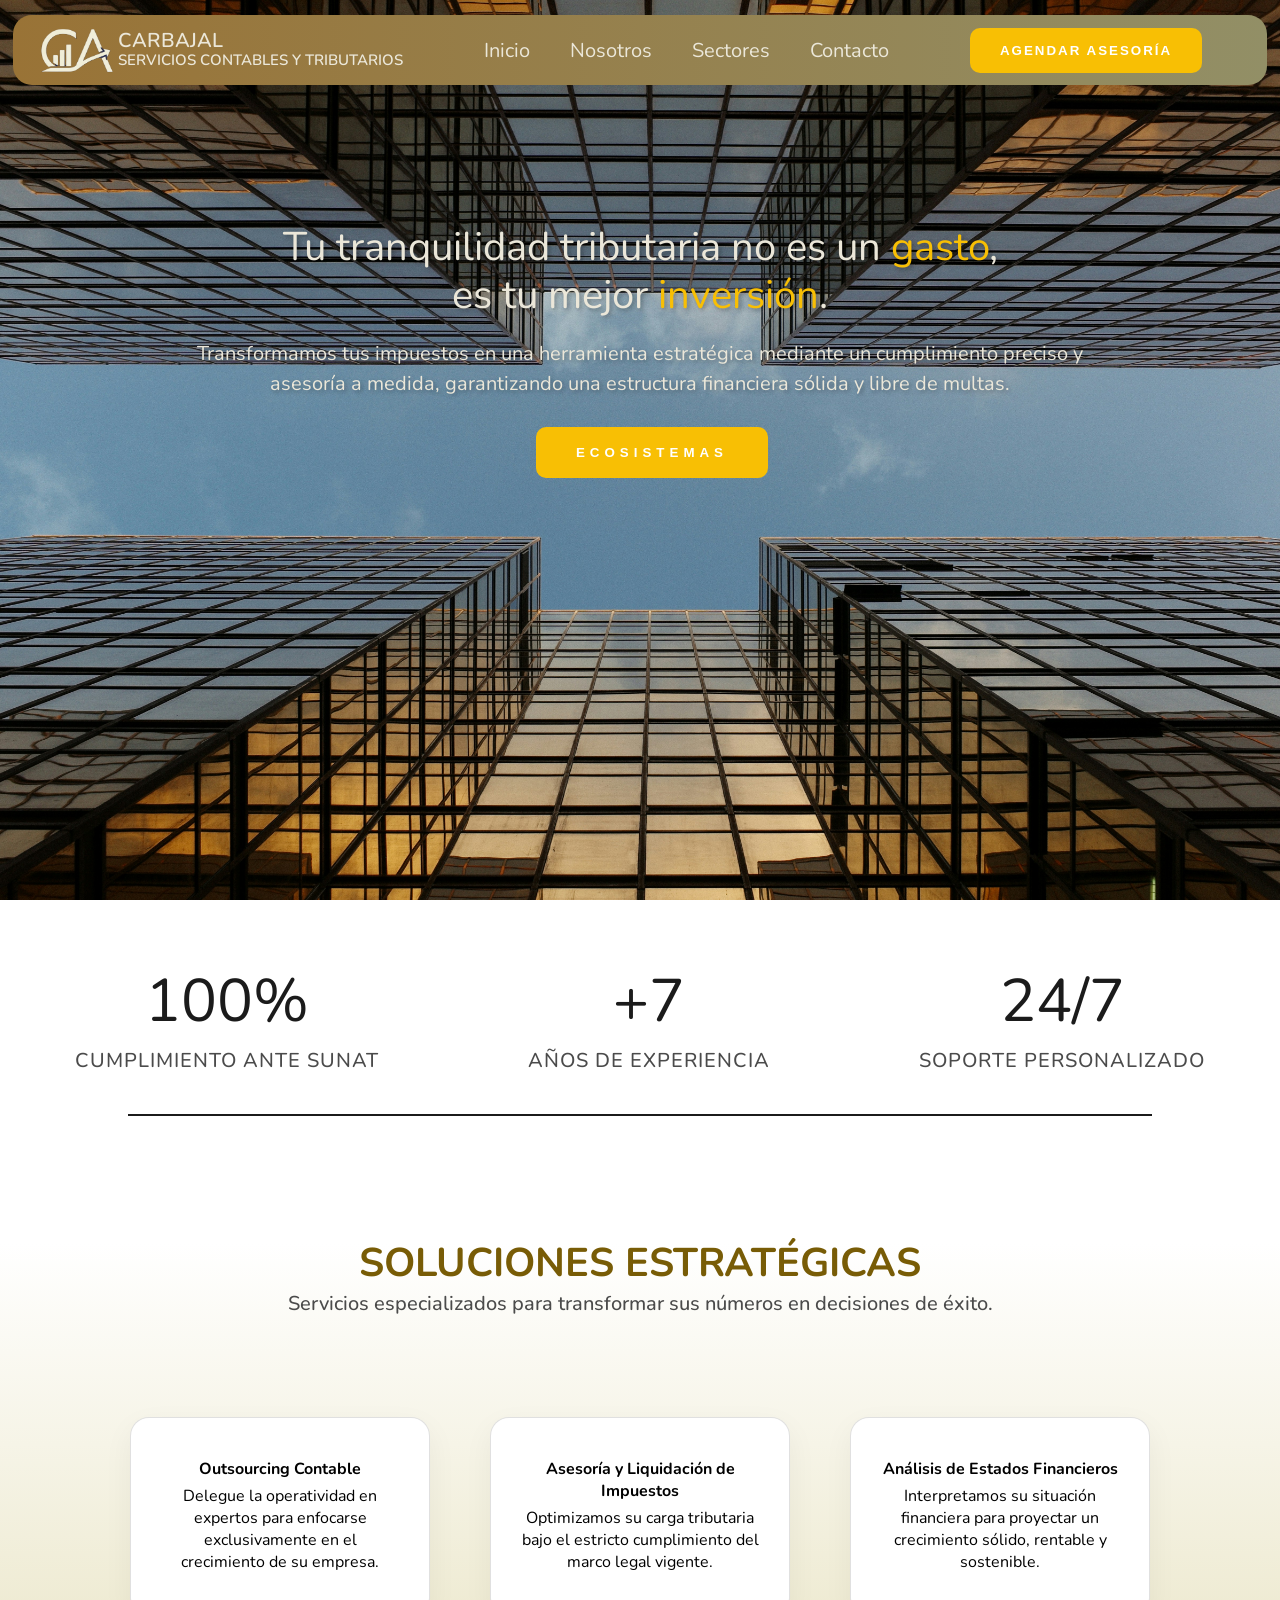
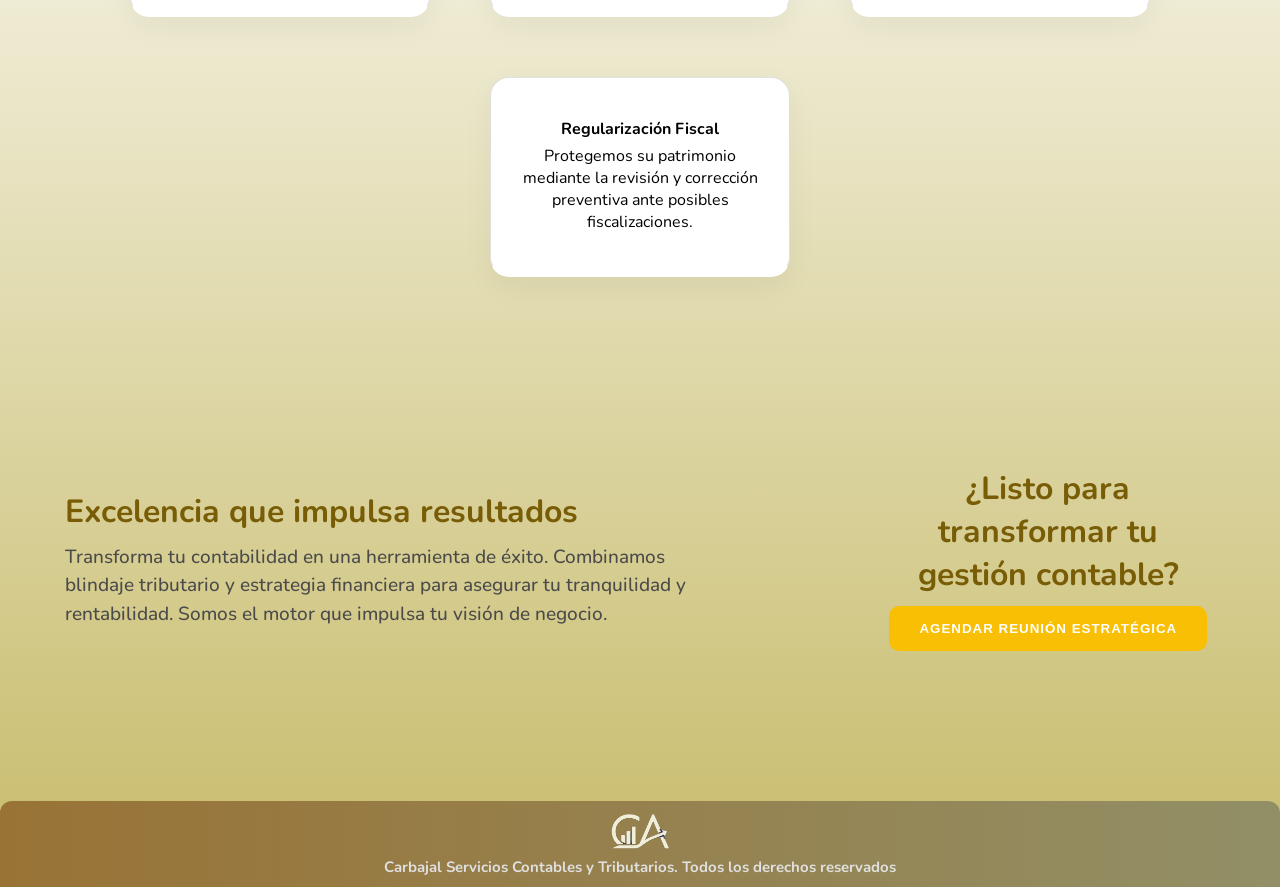
<file: index.html>
<!-- Archivo generado para el contendio de la pag de inicio, o sea, texto, imagenes para cuando las
personas visiten el sitio por primera vez -->

<!DOCTYPE html>
<html>
  <head>
    <meta charset="utf-8" />
      <title>Inicio - Carbajal Services</title>
      <link href="styles/style.css" rel="stylesheet" type="text/css" />
      <link rel="preconnect" href="https://fonts.googleapis.com">
      <link rel="preconnect" href="https://fonts.gstatic.com" crossorigin>
      <link href="https://fonts.googleapis.com/css2?family=Nunito:ital,wght@0,200..1000;1,200..1000&display=swap" rel="stylesheet">
  </head>

  <body>
    <div class="hero-container">

      <header>
        <nav class="barra-inicial">
          <div class="bloque-identidad">
            <img src="images/logo-web.png" alt="logo Carbajal" id="logo-principal"/>
            <div class="nombre-empresa">
              <span class="nombre-brand">CARBAJAL</span> <br>
              <span class="subtitulo-brand">SERVICIOS CONTABLES Y TRIBUTARIOS</span>
            </div>
          </div>
          
          <div class="navegacion">
            <a href="index.html">Inicio</a>
            <a href="nosotros.html">Nosotros</a>
            <a href="sectores.html">Sectores</a>
            <a href="contacto.html">Contacto</a>
          </div>


          <a href="https://wa.me/51967512661?text=Hola,%20deseo%20agendar%20una%20asesoría%20contable" target="_blank" style="text-decoration: none;">
            <button class="btn-asesoria">AGENDAR ASESORÍA</button>
          </a>
        </nav>
      </header>

      <main class="seccion-principal">
        <div class="contenido-principal">
          <h1 class="frase-principal">
            Tu tranquilidad tributaria no es un <span class="texto-destacado">gasto</span>, <br>
            es tu mejor <span class="texto-destacado">inversión</span>.
          </h1>
          <p class="descripcion-principal">
            Transformamos tus impuestos en una herramienta estratégica mediante un cumplimiento preciso y asesoría a medida, garantizando una estructura financiera sólida y libre de multas.
          </p>
          <a href="sectores.html">
            <button class="btn-ecosistemas">ECOSISTEMAS</button>
          </a>
        </div>
      </main>
    </div>


    <section class="seccion-metricas">
      <div class="contenedor-metricas">

        <div class="metrica-item">
          <h2>100%</h2>
          <p>CUMPLIMIENTO ANTE SUNAT</p>
        </div>

        <div class="metrica-item">
          <h2>+7</h2>
          <p>AÑOS DE EXPERIENCIA</p>
        </div>

        <div class="metrica-item">
          <h2>24/7</h2>
          <p>SOPORTE PERSONALIZADO</p>
        </div>

      </div>
      <hr class="linea-separadora">
    </section>


    <section class="nuestras-soluciones">
      <div class="soluciones">
        <h3>SOLUCIONES ESTRATÉGICAS</h3>
        <p>Servicios especializados para transformar sus números en decisiones de éxito.</p>
      </div>

      <div class="contenedor-cards">

        <div class="card">
          <h4>Outsourcing Contable</h4>
          <p>Delegue la operatividad en expertos para enfocarse exclusivamente en el crecimiento de su empresa.</p>
        </div>

        <div class="card">
          <h4>Asesoría y Liquidación de Impuestos</h4>
          <p>Optimizamos su carga tributaria bajo el estricto cumplimiento del marco legal vigente.</p>
        </div>

        <div class="card">
          <h4>Análisis de Estados Financieros</h4>
          <p>Interpretamos su situación financiera para proyectar un crecimiento sólido, rentable y sostenible.</p>
        </div>

        <div class="card">
          <h4>Regularización Fiscal</h4>
          <p>Protegemos su patrimonio mediante la revisión y corrección preventiva ante posibles fiscalizaciones.</p>
        </div>

      </div>
    </section>


    <div class="resultados">
      <div class="contenido-resultados">
        <h3>Excelencia que impulsa resultados</h3>
        <p>Transforma tu contabilidad en una herramienta de éxito. Combinamos blindaje tributario y estrategia financiera para asegurar tu tranquilidad y rentabilidad. Somos el motor que impulsa tu visión de negocio.</p>
      </div>

      <div class="gestion-contable">
        <h3>¿Listo para transformar tu gestión contable?</h3>
        <a href="https://wa.me/51967512661?text=Hola,%20deseo%20agendar%20una%20reunión%20estratégica" target="_blank" style="text-decoration: none;">
          <button class="btn-reunion">AGENDAR REUNIÓN ESTRATÉGICA</button>
        </a>
      </div>
    </div>

    <footer>
      <div class="barra-final">
        <img src="images/logo-web.png" alt="logo Carbajal" class="logo-web"/>
        <h4>Carbajal Servicios Contables y Tributarios. Todos los derechos reservados</h4>
      </div>
    </footer>

    <script src="scripts/main.js"></script>
  </body>
</html>
</file>
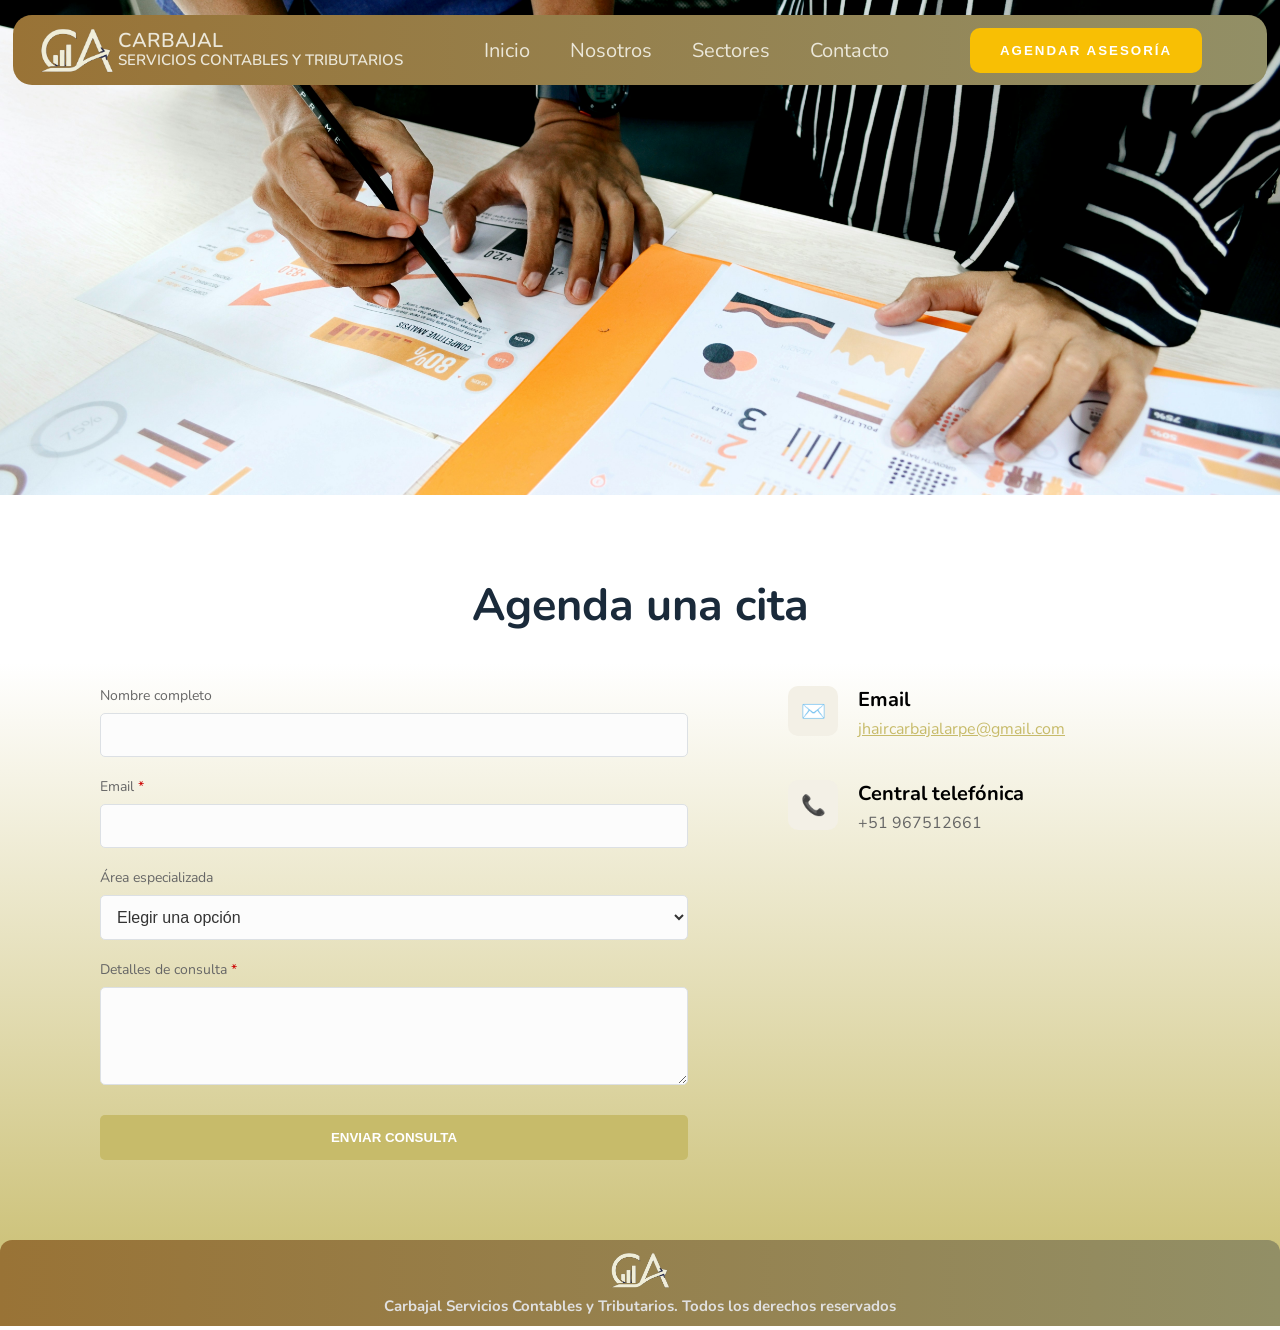
<file: contacto.html>
<!DOCTYPE html>
<html>
  <head>
    <meta charset="utf-8" />
      <title>Contacto - Carbajal Services</title>
      <link href="styles/contacto.css" rel="stylesheet" type="text/css" />
      <link rel="preconnect" href="https://fonts.googleapis.com">
      <link rel="preconnect" href="https://fonts.gstatic.com" crossorigin>
      <link href="https://fonts.googleapis.com/css2?family=Nunito:ital,wght@0,200..1000;1,200..1000&display=swap" rel="stylesheet">
  </head>

  <body>
    <div class="hero-container">
      <header>
        <nav class="barra-inicial">
          <div class="bloque-identidad">
            <img src="images/logo-web.png" alt="logo Carbajal" id="logo-principal"/>
            <div class="nombre-empresa">
              <span class="nombre-brand">CARBAJAL</span> <br>
              <span class="subtitulo-brand">SERVICIOS CONTABLES Y TRIBUTARIOS</span>
            </div>
          </div>
          
          <div class="navegacion">
            <a href="index.html">Inicio</a>
            <a href="nosotros.html">Nosotros</a>
            <a href="sectores.html">Sectores</a>
            <a href="contacto.html">Contacto</a>
          </div>

          <a href="https://wa.me/51967512661?text=Hola,%20deseo%20agendar%20una%20asesoría%20contable" target="_blank" style="text-decoration: none;">
            <button class="btn-asesoria">AGENDAR ASESORÍA</button>
          </a>
        </nav>
      </header>
    </div>

    <section id="contacto" class="seccion-contacto">
      <h2 class="titulo-cita">Agenda una cita</h2>
    
      <div class="contenedor-contacto">
        <form class="formulario-agendar">
          <div class="campo">
            <label>Nombre completo</label>
            <input type="text" placeholder="">
          </div>

          <div class="campo">
            <label>Email <span class="requerido">*</span></label>
            <input type="email" required>
          </div>

          <div class="campo">
            <label>Área especializada</label>
              <select>
                <option value="" disabled selected>Elegir una opción</option>
                <option value="servicios">Servicios</option>
                <option value="hidrocarburos">Hidrocarburos</option>
                <option value="comercial">Comercial</option>
                <option value="minero">Minero</option>
              </select>
          </div>

          <div class="campo">
            <label>Detalles de consulta <span class="requerido">*</span></label>
            <textarea rows="4" required></textarea>
          </div>

          <button type="submit" class="btn-enviar">ENVIAR CONSULTA</button>
        </form>

        <div class="datos-contacto">
            
          <div class="item-dato">
            <div class="icono-circular">✉️</div>
            <div class="texto-dato">
              <h3>Email</h3>
              <p class="enlace-dato">jhaircarbajalarpe@gmail.com</p>
            </div>
          </div>

          <div class="item-dato">
            <div class="icono-circular">📞</div>
            <div class="texto-dato">
              <h3>Central telefónica</h3>
              <p>+51 967512661</p>
            </div>
          </div>

        </div>
      </div>
    </section>

    <footer>
      <div class="barra-final">
        <img src="images/logo-web.png" alt="logo Carbajal" class="logo-web"/>
        <h4>Carbajal Servicios Contables y Tributarios. Todos los derechos reservados</h4>
      </div>
    </footer>

    <script src="scripts/main.js"></script>
  </body>
<html>
</file>
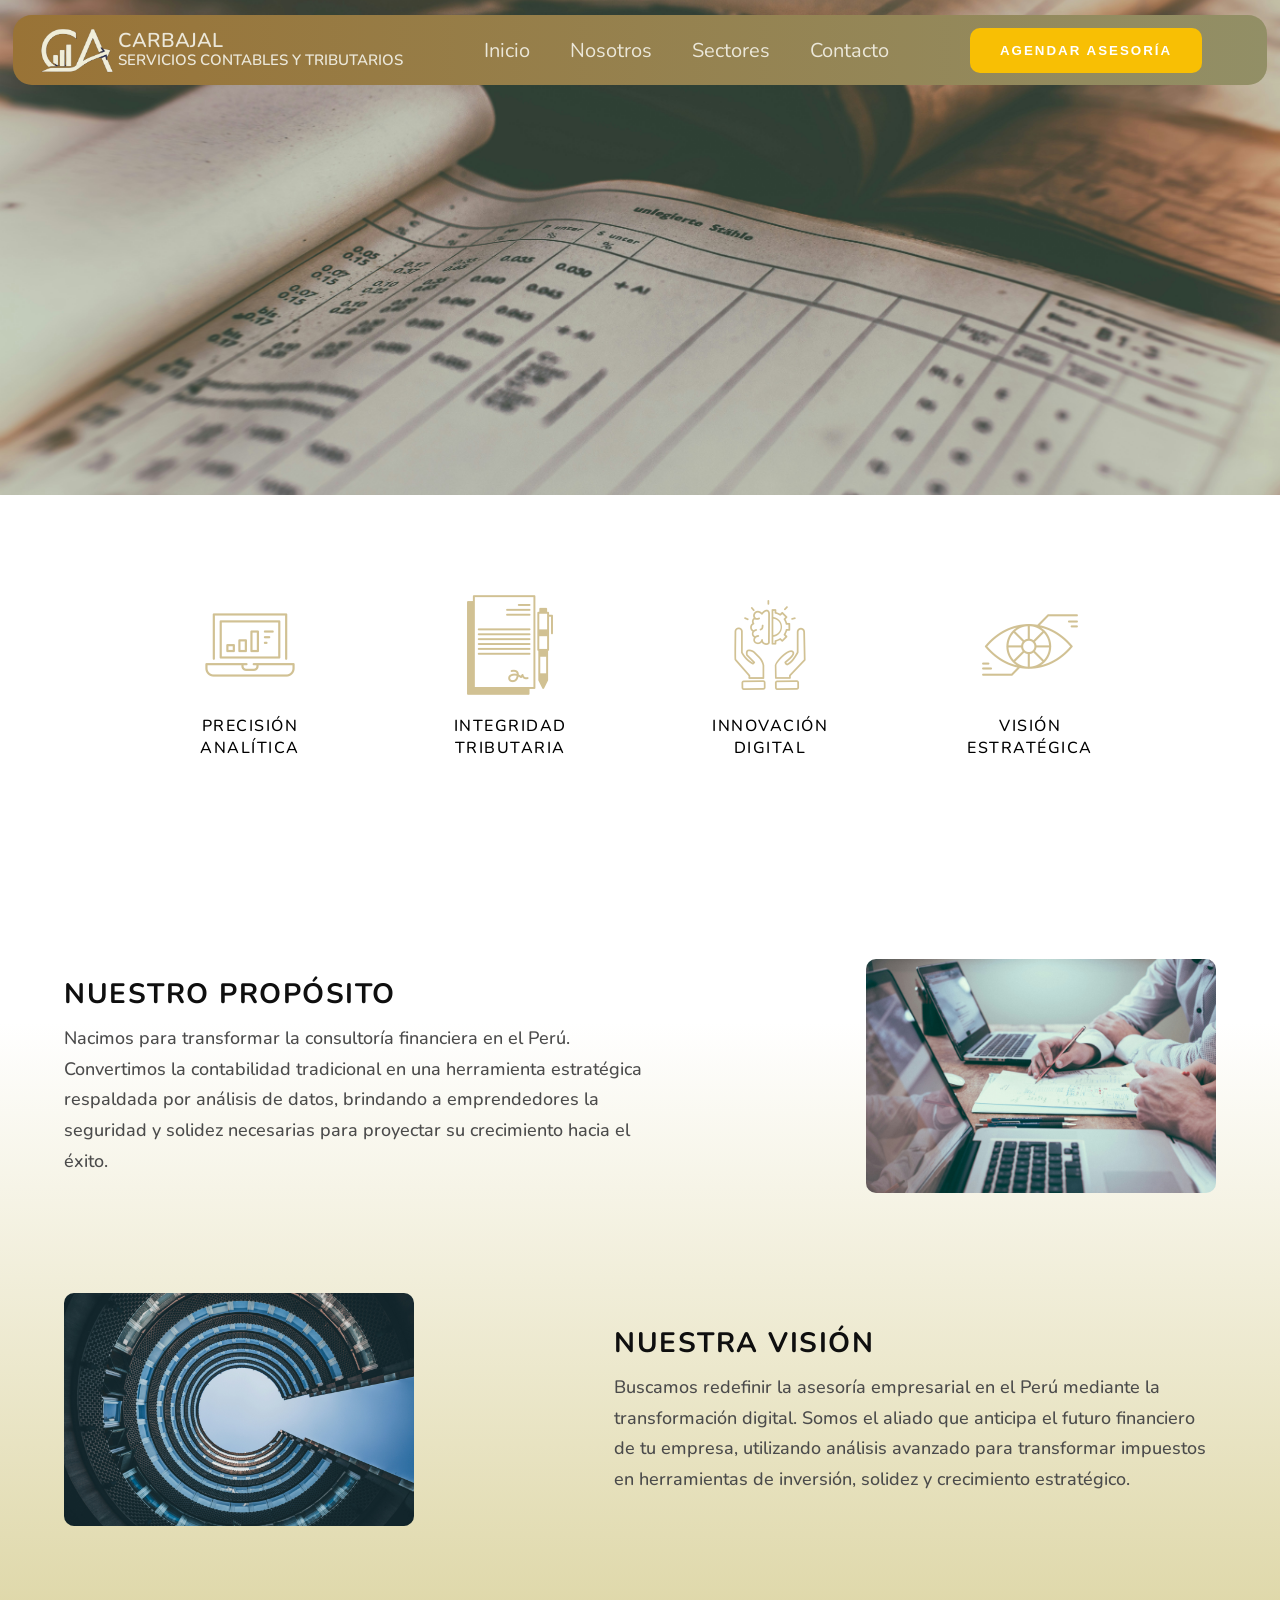
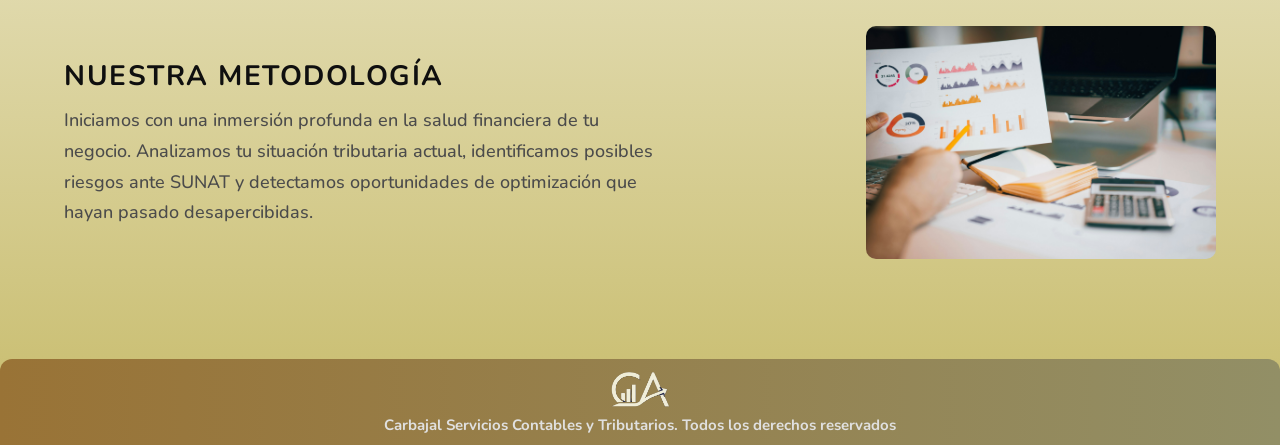
<file: nosotros.html>
<!DOCTYPE html>
<html>
  <head>
    <meta charset="utf-8" />
      <title>Nosotros - Carbajal Services</title>
      <link href="styles/nosotros.css" rel="stylesheet" type="text/css" />
      <link rel="preconnect" href="https://fonts.googleapis.com">
      <link rel="preconnect" href="https://fonts.gstatic.com" crossorigin>
      <link href="https://fonts.googleapis.com/css2?family=Nunito:ital,wght@0,200..1000;1,200..1000&display=swap" rel="stylesheet">
  </head>

  <body>
    <div class="hero-container">
      <header>
        <nav class="barra-inicial">
          <div class="bloque-identidad">
            <img src="images/logo-web.png" alt="logo Carbajal" id="logo-principal"/>
            <div class="nombre-empresa">
              <span class="nombre-brand">CARBAJAL</span> <br>
              <span class="subtitulo-brand">SERVICIOS CONTABLES Y TRIBUTARIOS</span>
            </div>
          </div>
          
          <div class="navegacion">
            <a href="index.html">Inicio</a>
            <a href="nosotros.html">Nosotros</a>
            <a href="sectores.html">Sectores</a>
            <a href="contacto.html">Contacto</a>
          </div>

          <a href="https://wa.me/51967512661?text=Hola,%20deseo%20agendar%20una%20asesoría%20contable" target="_blank" style="text-decoration: none;">
            <button class="btn-asesoria">AGENDAR ASESORÍA</button>
          </a>
        </nav>
      </header>
    </div>

    <main>
      <div class="valores">

        <div>
          <img src="images/icon-nosotros.png" alt="icon-precision" class="icon-valores">
          <span class="texto-valores">PRECISIÓN ANALÍTICA</span>
        </div>

        <div>
          <img src="images/icon-nosotros2.png" alt="icon-integridad" class="icon-valores">
          <span class="texto-valores">INTEGRIDAD TRIBUTARIA</span>
        </div>

        <div>
          <img src="images/icon-nosotros3.png" alt="icon-innov" class="icon-valores">
          <span class="texto-valores">INNOVACIÓN DIGITAL</span>
        </div>
        
        <div>
          <img src="images/icon-nosotros4.png" alt="icon-vision" class="icon-valores">
          <span class="texto-valores">VISIÓN ESTRATÉGICA</span>
        </div>         

      </div>
    </main>

    <div class="cuadro">
      <div class="contenido-nosotros">
        <h2 class="titulo-contenido">NUESTRO PROPÓSITO</h2>
        <p class="descripcion-contenido">Nacimos para transformar la consultoría financiera en el Perú. Convertimos la contabilidad tradicional en una herramienta estratégica
        respaldada por análisis de datos, brindando a emprendedores la seguridad y solidez necesarias para proyectar su crecimiento hacia el éxito.
        </p>
      </div>
      <img src="images/imagen-ppst.jpg" alt="imagen-ppst" class="imagen-contenido">
    </div>

    <div class="cuadro-invertido">
      <div class="contenido-nosotros">
        <h2 class="titulo-contenido">NUESTRA VISIÓN</h2>
        <p class="descripcion-contenido">Buscamos redefinir la asesoría empresarial en el Perú mediante la transformación digital. Somos el aliado que anticipa el futuro financiero de tu empresa,
        utilizando análisis avanzado para transformar impuestos en herramientas de inversión, solidez y crecimiento estratégico.
        </p>
      </div>
      <img src="images/imagen-ppst2.jpg" alt="imagen-ppst" class="imagen-contenido">
    </div>

    <div class="cuadro">
      <div class="contenido-nosotros">
        <h2 class="titulo-contenido">NUESTRA METODOLOGÍA</h2>
        <p class="descripcion-contenido">Iniciamos con una inmersión profunda en la salud financiera de tu negocio. Analizamos tu situación tributaria actual,
        identificamos posibles riesgos ante SUNAT y detectamos oportunidades de optimización que hayan pasado desapercibidas.
        </p>
      </div>
      <img src="images/imagen-ppst3.jpg" alt="imagen-ppst" class="imagen-contenido">
    </div>

    <footer>
      <div class="barra-final">
        <img src="images/logo-web.png" alt="logo Carbajal" class="logo-web"/>
        <h4>Carbajal Servicios Contables y Tributarios. Todos los derechos reservados</h4>
      </div>
    </footer>

    <script src="scripts/main.js"></script>
  </body> 
</html>
</file>
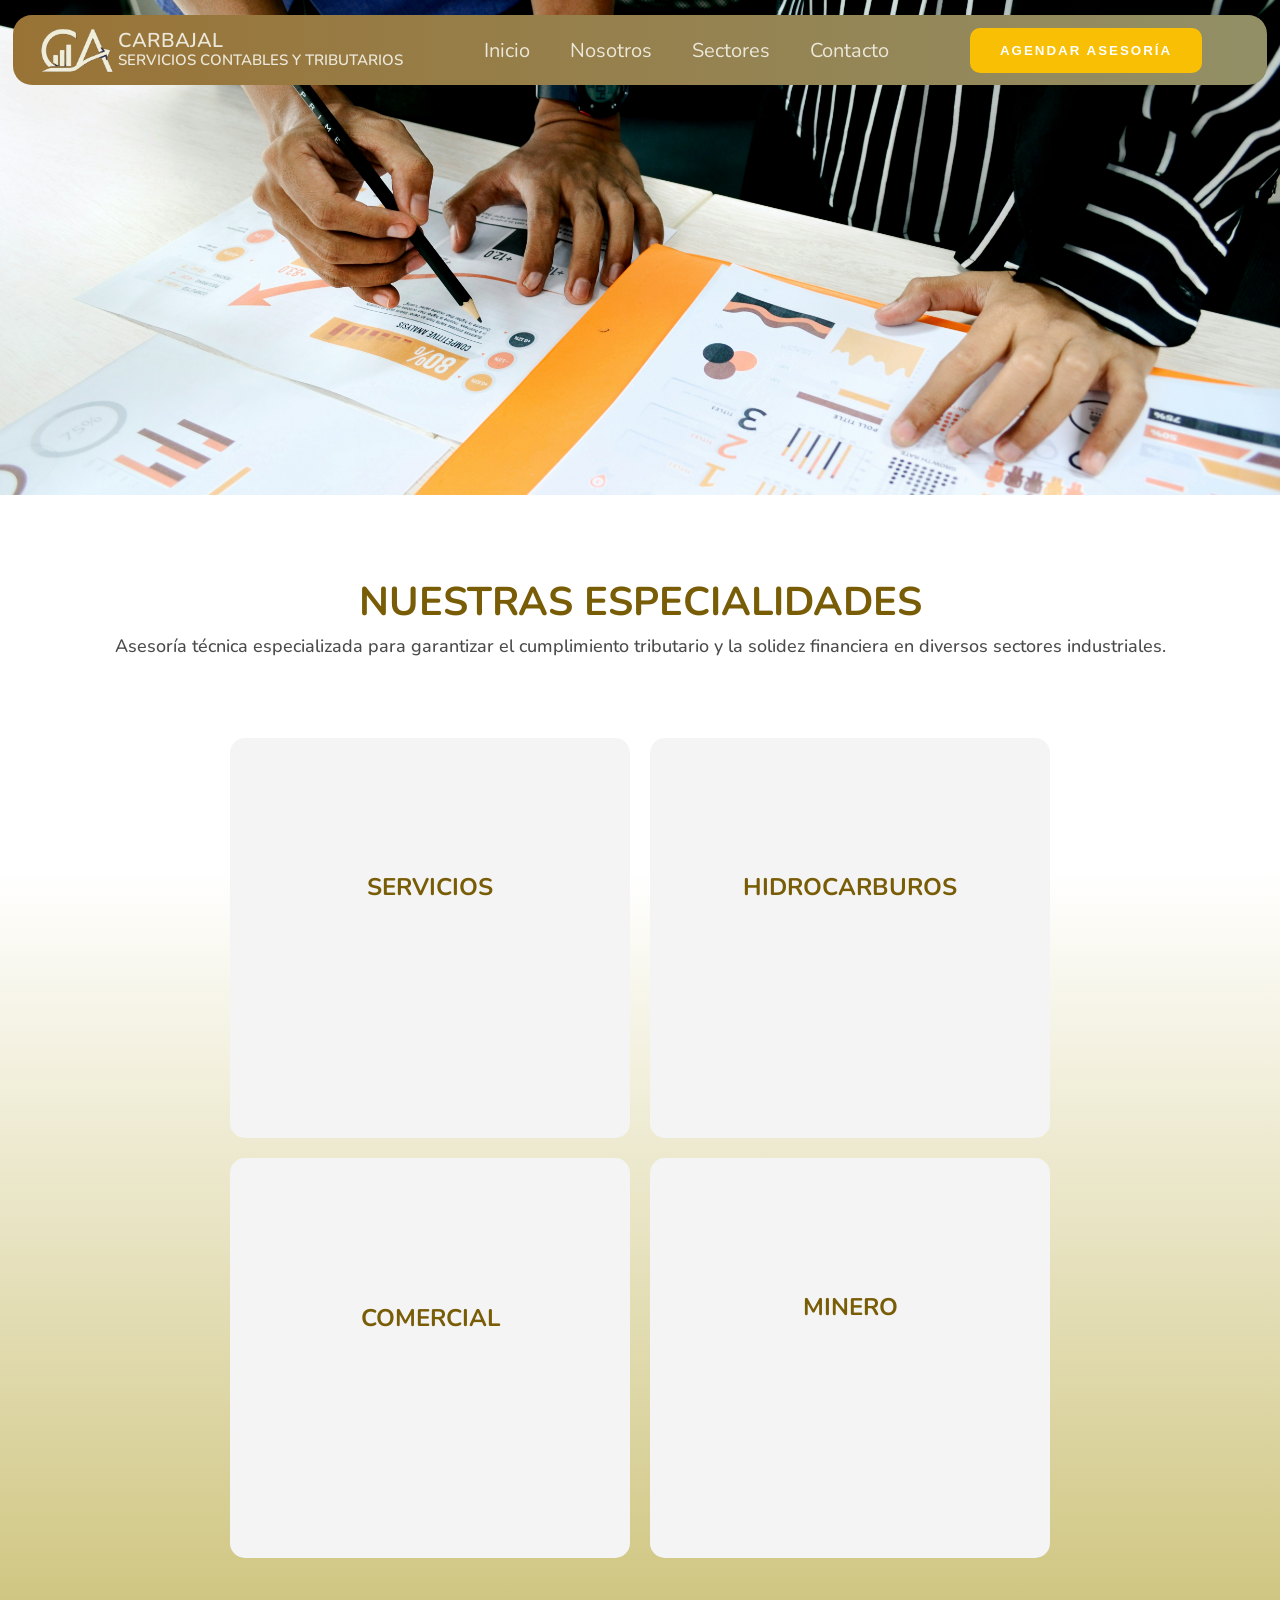
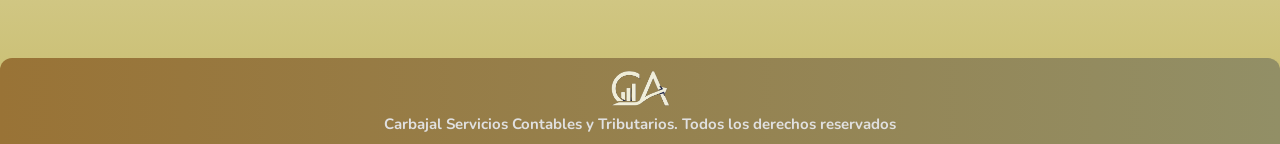
<file: sectores.html>
<!DOCTYPE html>
<html>
  <head>
    <meta charset="utf-8" />
      <title>Sectores - Carbajal Services</title>
      <link href="styles/sectores.css" rel="stylesheet" type="text/css" />
      <link rel="preconnect" href="https://fonts.googleapis.com">
      <link rel="preconnect" href="https://fonts.gstatic.com" crossorigin>
      <link href="https://fonts.googleapis.com/css2?family=Nunito:ital,wght@0,200..1000;1,200..1000&display=swap" rel="stylesheet">
  </head>

  <body>
    <div class="hero-container">
      <header>
        <nav class="barra-inicial">
          <div class="bloque-identidad">
            <img src="images/logo-web.png" alt="logo Carbajal" id="logo-principal"/>
            <div class="nombre-empresa">
              <span class="nombre-brand">CARBAJAL</span> <br>
              <span class="subtitulo-brand">SERVICIOS CONTABLES Y TRIBUTARIOS</span>
            </div>
          </div>
          
          <div class="navegacion">
            <a href="index.html">Inicio</a>
            <a href="nosotros.html">Nosotros</a>
            <a href="sectores.html">Sectores</a>
            <a href="contacto.html">Contacto</a>
          </div>

          <a href="https://wa.me/51967512661?text=Hola,%20deseo%20agendar%20una%20asesoría%20contable" target="_blank" style="text-decoration: none;">
            <button class="btn-asesoria">AGENDAR ASESORÍA</button>
          </a>
        </nav>
      </header>
    </div>

    <main class="especialidades">
      <h2>NUESTRAS ESPECIALIDADES</h2>
      <p>Asesoría técnica especializada para garantizar el cumplimiento tributario y la solidez financiera en diversos sectores industriales.</p>
    </main>

    <section class="seccion-sectores">
      <div class="contenedor-sectores">

        <div class="sector-item s-servicios">
          <div class="overlay"></div> 
          <div class="contenido-sector">
            <h3>SERVICIOS</h3>
            <p class="desc">Optimización de procesos operativos y gestión de cumplimiento laboral para maximizar la rentabilidad en empresas de servicios profesionales y técnicos.</p>
          </div>
        </div>

        <div class="sector-item s-hidrocarburos">
          <div class="overlay"></div> 
          <div class="contenido-sector">
            <h3>HIDROCARBUROS</h3>
            <p class="desc">Control riguroso de inventarios y gestión de impuestos específicos (ISC), garantizando el cumplimiento normativo ante organismos reguladores y la precisión financiera.</p>
          </div>
        </div>
      
        <div class="sector-item s-comercial">
          <div class="overlay"></div> 
          <div class="contenido-sector">
            <h3>COMERCIAL</h3>
            <p class="desc">Estrategias para el control de stock, gestión de flujo de caja y eficiencia tributaria en modelos de negocio retail y de distribución masiva.</p>
          </div>
        </div>
      
        <div class="sector-item s-minero">
          <div class="overlay"></div> 
          <div class="contenido-sector">
            <h3>MINERO</h3>
            <p class="desc">Contabilidad de costos especializada y auditoría de proyectos para garantizar la transparencia financiera y el estricto cumplimiento de las normativas industriales.</p>
          </div>
        </div>
      
      </div>
    </section>

    <footer>
      <div class="barra-final">
        <img src="images/logo-web.png" alt="logo Carbajal" class="logo-web"/>
        <h4>Carbajal Servicios Contables y Tributarios. Todos los derechos reservados</h4>
      </div>
    </footer>

    <script src="scripts/main.js"></script>
  </body>
<html>
</file>
<file: styles/style.css>
html {
    background-color: #ffffff;              /* Esto es para darle color al fondo de la pagina*/ 
    font-family: 'Nunito', sans-serif;        /*Esto es para el tipo de letra */ 
}

/* Esto selecciona absolutamente todo y le quita los espacios por defecto */
* {
    margin: 0;
    padding: 0;
    box-sizing: border-box;                   /* Esto ayuda a que el padding no ensanche tus cajas */
}

body {
    background: linear-gradient(180deg, #fff 50%, #c7bb6a 100%);
}
/*--------------------------------*/
/*HEADER*/
/*--------------------------------*/


.hero-container {
    background-image:url('../images/imagen-fondo-inicio.jpg');
    background-size: cover;
    background-position: center 90%;
    background-repeat: no-repeat;
    min-height: 100vh;
    width: 100%;
    display: flex;
    flex-direction: column;
}

.barra-inicial {
    border-radius: 19px;
    background: linear-gradient(90deg, #997336 0%, #928F66 100%);
    display: flex;
    align-items: center;
    justify-content: space-between;
    width: 98%;
    margin: 15px auto;
    padding: 10px 25px;
    min-height: 55px;
}

.bloque-identidad {
    display: flex;
    align-items: center;
    gap: 3px;
}



.nombre-empresa{
    margin: 0;
    line-height: 1.1;
    color: #EBE7D9;
    font-weight: 600;
}

.nombre-brand {
    font-size: 20px;
}

.subtitulo-brand {
    font-size: 15px;
}

#logo-principal {
    height: 50px;
}


.navegacion { 
    display: flex;                /* ← pone los enlaces en fila horizontal*/
    gap: 40px;                    /* ← espacio entre cada enlace*/
    align-items: center;          /* ← centra verticalmente los enlaces en la barra*/
}

.navegacion a {
    color: #EBE7D9;             /* ← color del texto*/
    text-decoration: none;        /* ← quita el subrayado de los enlaces*/
    font-size: 20px;              /* ← tamaño del texto*/
    order: 1;
}


.btn-asesoria {
    background-color: #F8BF04;  /* El naranja/dorado de tu Figma */
    color: white;
    border: none;
    padding: 15px 30px;
    border-radius: 10px;
    font-weight: bold;
    cursor: pointer;
    transition: background 0.3s ease;
    margin-right: 40px;
    word-spacing: 30%;
    letter-spacing: 2px;
}

.btn-asesoria:hover {
    background-color: #d49a3d;   /* Se oscurece un poco al pasar el mouse */
}


/*--------------------------------*/
/*SECCIÓN PRINCIPAL*/
/*--------------------------------*/


.seccion-principal {
    flex-grow: 1;               /* Toma todo el espacio que sobra debajo de la barra */
    display: flex;
    justify-content: center;    /* Centra el texto horizontalmente */
    align-items: center;        /* Centra el texto verticalmente */
    text-align: center;         /* Alinea las letras al centro */
    margin-bottom: 300px;
}


.contenido-principal {
    max-width: 900px;           /* Evita que la frase se estire demasiado a lo ancho */
}

.frase-principal {
    font-size: 40px;            /* Tamaño grande para impacto */
    color:#EBE7D9;
    line-height: 1.2;
    font-weight: normal;
    margin-bottom: 5px;
    text-shadow: 2px 2px 4px rgba(0, 0, 0, 0.3);
}

.texto-destacado {
    color: #F8BF04;            /* El dorado de tu marca para "gasto" e "inversión" */
}

.descripcion-principal {
    font-size: 20px;          
    color:#EBE7D9;
    margin-top: 20px;
    line-height: 1.5;
    text-shadow: 2px 2px 4px rgba(0, 0, 0, 0.3);
}

.btn-ecosistemas {
    background-color: #F8BF04;  /* El naranja/dorado de tu Figma */
    color: white;
    border: none;
    padding: 18px 40px;
    border-radius: 10px;
    font-weight: bold;
    cursor: pointer;
    transition: background 0.3s ease;
    letter-spacing: 5px;
    margin-top: 28px;
    margin-left: 24px;
    display: inline-block;
}

.btn-ecosistemas:hover {
    background-color: #d49a3d;   /* Se oscurece un poco al pasar el mouse */
}


/*--------------------------------*/
/*METRICAS*/
/*--------------------------------*/


.seccion-metricas {
    background-color: #ffffff;   /* Fondo blanco puro como en Figma */
    padding: 60px 0;
    text-align: center;
}

.contenedor-metricas {
    display: flex;
    justify-content: space-around;  /* Reparte los 3 bloques equitativamente */
    align-items: center;
}

.metrica-item h2 {
    font-size: 60px;
    font-weight: normal;
    color: #1b1b1b;
    margin-bottom: 5px;
}

.metrica-item p {
    font-size: 20px;
    letter-spacing: 1px;
    color: #4b4b4b;
    font-weight: 500;
}

.linea-separadora {
    width: 80%;
    border: 0;
    border-top: 2.5px solid #1b1b1b;
    margin: 40px auto 0 auto;
}


/*--------------------------------*/
/*SOLUCIONES ESTRATÉGICAS*/
/*--------------------------------*/


.soluciones {
    display: block;
    text-align: center;
    padding: 60px 0;
}

.soluciones h3 {
    font-size: 40px;
    font-weight: 700;
    line-height: normal;
    color: #785C06;
}

.soluciones p {
    font-size: 20px;
    font-weight: 500;
    line-height: normal;
    color: #4b4b4b;
}

.contenedor-cards {
    display: flex;
    justify-content: center;   /* Centra el grupo de cuadros horizontalmente */
    align-items: stretch;      /* Hace que todos los cuadros tengan la misma altura (muy pro) */
    gap: 60px;                 /* El espacio exacto entre cada cuadro */
    padding: 40px 5%;          /* 40px arriba/abajo, 5% a los lados para que no toquen el borde */
    flex-wrap: wrap;           /* ¡Vital! Si la pantalla es chica, los cuadros bajan solitos */
}

.card {
    background-color: #ffffff;
    border-radius: 19px;
    padding: 40px 30px;
    flex: 1;                    /* Hace que todos crezcan igual */
    min-width: 250px;           /* Evita que se aplasten mucho */
    max-width: 300px;           /* Evita que se estiren demasiado */
    box-shadow: 0 10px 30px rgba(0, 0, 0, 0.05);
    cursor: pointer;
    border: 1px solid #e0e0e0;
    border-bottom: 4px solid transparent;
    transition: all 0.4s cubic-bezier(0.165, 0.84, 0.44, 1);
}

.card:hover {
    transform: translateY(-10px);
    box-shadow: 0 15px 35px rgba(0, 0, 0, 0.1);
    border-bottom: 4px solid #785C06;
}

.card h4 {
    text-align: center;
    padding-bottom: 5px;
}

.card p {
    text-align: center;
}


/*--------------------------------*/
/*RESULTADOS*/
/*--------------------------------*/


.resultados {
    display: flex;
    justify-content: space-between;
    align-items: center;
    max-width: 1250px;
    margin: 150px auto;
    padding: 0 50px;
    gap: 150px;
}

.contenido-resultados {
    flex: 2;                        /* Le damos más espacio al texto (60% aprox) */
    text-align: left;
}

.gestion-contable {
    flex: 1;
    text-align: center;
}

.contenido-resultados h3 {
    color: #785C06;
    font-size: 32px;
    margin-bottom: 10px;
}

.contenido-resultados p {
    color: #4b4b4b;
    max-width: 700px;
    font-size: 19px;
    font-weight: 500;
    line-height: 1.5;
}

.gestion-contable h3 {
    color: #785C06;
    font-size: 32px;
    margin-bottom: 10px;
}

.btn-reunion {
    background-color: #F8BF04;  /* El naranja/dorado de tu Figma */
    color: white;
    border: none;
    padding: 15px 30px;
    border-radius: 10px;
    font-weight: bold;
    cursor: pointer;
    transition: background 0.3s ease;
    letter-spacing: 1px;
}

.btn-reunion:hover {
    background-color: #d49a3d;   /* Se oscurece un poco al pasar el mouse */
}


/*--------------------------------*/
/*FOOTER*/
/*--------------------------------*/


.barra-final {
    background: linear-gradient(90deg, #997336 0%, #928F66 100%);
    text-align: center;
    padding: 10px 0;
    border-radius: 12px 12px 0px 0px; 
}

.logo-web { 
    height: 40px;
}

.barra-final h4 {
    font-size: 15px;
    color: #e0e0e0;

}

/*--------------------------------*/
/*--------------------------------*/
</file>
<file: styles/contacto.css>
html {
    background-color: #ffffff;              /* Esto es para darle color al fondo de la pagina*/ 
    font-family: 'Nunito', sans-serif;        /*Esto es para el tipo de letra */ 
}

* {
    margin: 0;
    padding: 0;
    box-sizing: border-box;                   /* Esto ayuda a que el padding no ensanche tus cajas */
}

body {
    background: linear-gradient(180deg, #fff 50%, #c7bb6a 100%);
}
/*--------------------------------*/
/*HEADER*/
/*--------------------------------*/


.hero-container {
    background-image:url('../images/imagen-sectores.jpg');
    background-size: cover;
    background-position: center 50%;
    background-repeat: no-repeat;
    min-height: 55vh;
    width: 100%;
    display: flex;
    flex-direction: column;
}

.barra-inicial {
    border-radius: 19px;
    background: linear-gradient(90deg, #997336 0%, #928F66 100%);
    display: flex;
    align-items: center;
    justify-content: space-between;
    width: 98%;
    margin: 15px auto;
    padding: 10px 25px;
    min-height: 55px;
}

.bloque-identidad {
    display: flex;
    align-items: center;
    gap: 3px;
}

.nombre-empresa{
    margin: 0;
    line-height: 1.1;
    color: #EBE7D9;
    font-weight: 600;
}

.nombre-brand {
    font-size: 20px;
}

.subtitulo-brand {
    font-size: 15px;
}

#logo-principal {
    height: 50px;
}


.navegacion { 
    display: flex;                /* ← pone los enlaces en fila horizontal*/
    gap: 40px;                    /* ← espacio entre cada enlace*/
    align-items: center;          /* ← centra verticalmente los enlaces en la barra*/
}

.navegacion a {
    color: #EBE7D9;             /* ← color del texto*/
    text-decoration: none;        /* ← quita el subrayado de los enlaces*/
    font-size: 20px;              /* ← tamaño del texto*/
    order: 1;
}


.btn-asesoria {
    background-color: #F8BF04;  /* El naranja/dorado de tu Figma */
    color: white;
    border: none;
    padding: 15px 30px;
    border-radius: 10px;
    font-weight: bold;
    cursor: pointer;
    transition: background 0.3s ease;
    margin-right: 40px;
    word-spacing: 30%;
    letter-spacing: 2px;
}

.btn-asesoria:hover {
    background-color: #d49a3d;   /* Se oscurece un poco al pasar el mouse */
}


/*--------------------------------*/
/*CONTACTO*/
/*--------------------------------*/


.seccion-contacto {
    padding: 80px 0;
    max-width: 1200px;
    margin: 0 auto;
}

.titulo-cita {
    text-align: center;
    font-size: 45px;
    color: #1a2a3a; /* Un azul muy oscuro o negro elegante */
    margin-bottom: 50px;
}

.contenedor-contacto {
    display: flex;
    gap: 100px;
    padding: 0 5%;
}

/* FORMULARIO */
.formulario-agendar {
    flex: 1.5;
    display: flex;
    flex-direction: column;
    gap: 20px;
}

.campo {
    display: flex;
    flex-direction: column;
    gap: 8px;
}

.campo label {
    font-size: 14px;
    color: #666;
}

.requerido { color: #cc0000; }

.campo input, .campo select, .campo textarea {
    padding: 12px;
    border: 1px solid #dce0e4;
    border-radius: 5px;
    background-color: #fcfcfc;
    font-size: 16px;
    color: #333;
}

/* DATOS DE CONTACTO */
.datos-contacto {
    flex: 1;
    display: flex;
    flex-direction: column;
    gap: 40px;
}

.item-dato {
    display: flex;
    gap: 20px;
    align-items: flex-start;
}

.icono-circular {
    width: 50px;
    height: 50px;
    background-color: #f3f0e6; /* Un crema suave */
    border-radius: 10px;
    display: flex;
    align-items: center;
    justify-content: center;
    font-size: 20px;
}

.texto-dato h3 {
    margin: 0;
    font-size: 20px;
    color: #000;
}

.texto-dato p {
    margin: 5px 0 0;
    color: #666;
    line-height: 1.4;
}

.enlace-dato {
    color: #c7bb6a !important; /* El color de tu marca */
    text-decoration: underline;
}

.btn-enviar {
    background-color: #c7bb6a;
    color: white;
    border: none;
    padding: 15px;
    border-radius: 5px;
    font-weight: bold;
    cursor: pointer;
    margin-top: 10px;
    transition: 0.3s;
}

.btn-enviar:hover {
    background-color: #785C06;
}


/*--------------------------------*/
/*FOOTER*/
/*--------------------------------*/


.barra-final {
    background: linear-gradient(90deg, #997336 0%, #928F66 100%);
    text-align: center;
    padding: 10px 0;
    border-radius: 12px 12px 0px 0px; 
}

.logo-web { 
    height: 40px;
}

.barra-final h4 {
    font-size: 15px;
    color: #e0e0e0;

}

/*--------------------------------*/
/*--------------------------------*/
</file>
<file: styles/nosotros.css>
html {
    background-color: #ffffff;              /* Esto es para darle color al fondo de la pagina*/ 
    font-family: 'Nunito', sans-serif;        /*Esto es para el tipo de letra */ 
}

* {
    margin: 0;
    padding: 0;
    box-sizing: border-box;                   /* Esto ayuda a que el padding no ensanche tus cajas */
}

body {
    background: linear-gradient(180deg, #fff 50%, #c7bb6a 100%);
}
/*--------------------------------*/
/*HEADER*/
/*--------------------------------*/


.hero-container {
    background-image:url('../images/imagen-nosotros.jpg');
    background-size: cover;
    background-position: center 50%;
    background-repeat: no-repeat;
    min-height: 55vh;
    width: 100%;
    display: flex;
    flex-direction: column;
}

.barra-inicial {
    border-radius: 19px;
    background: linear-gradient(90deg, #997336 0%, #928F66 100%);
    display: flex;
    align-items: center;
    justify-content: space-between;
    width: 98%;
    margin: 15px auto;
    padding: 10px 25px;
    min-height: 55px;
}

.bloque-identidad {
    display: flex;
    align-items: center;
    gap: 3px;
}

.nombre-empresa{
    margin: 0;
    line-height: 1.1;
    color: #EBE7D9;
    font-weight: 600;
}

.nombre-brand {
    font-size: 20px;
}

.subtitulo-brand {
    font-size: 15px;
}

#logo-principal {
    height: 50px;
}


.navegacion { 
    display: flex;                /* ← pone los enlaces en fila horizontal*/
    gap: 40px;                    /* ← espacio entre cada enlace*/
    align-items: center;          /* ← centra verticalmente los enlaces en la barra*/
}

.navegacion a {
    color: #EBE7D9;             /* ← color del texto*/
    text-decoration: none;        /* ← quita el subrayado de los enlaces*/
    font-size: 20px;              /* ← tamaño del texto*/
    order: 1;
}


.btn-asesoria {
    background-color: #F8BF04;  /* El naranja/dorado de tu Figma */
    color: white;
    border: none;
    padding: 15px 30px;
    border-radius: 10px;
    font-weight: bold;
    cursor: pointer;
    transition: background 0.3s ease;
    margin-right: 40px;
    word-spacing: 30%;
    letter-spacing: 2px;
}

.btn-asesoria:hover {
    background-color: #d49a3d;   /* Se oscurece un poco al pasar el mouse */
}


/*--------------------------------*/
/*SECCIÓN PRINCIPAL - VALORES*/
/*--------------------------------*/

.valores {
    display: flex;
    justify-content: center;        /* Centra el grupo entero horizontalmente */
    align-items: flex-start;        /* Alinea los iconos arriba */      
    gap: 80px;                      /* Espacio generoso entre cada valor */
    padding: 100px 5%;               /* Espacio arriba/abajo para que respire */
    flex-wrap: wrap;                /* Si la pantalla es chica, se acomodan en filas */
    max-width: 1200px;
    margin: 0 auto;                 /* Centra el bloque en la página */
}

.valores div {
    display: flex;
    flex-direction: column;
    align-items: center;
    text-decoration: none;
    width: 180px;
    transition: transform 0.3s ease;
}

.valores div:hover {
    transform: translateY(-5px);
}

.icon-valores {
    width: 100px;
    height: auto;
    margin-bottom: 20px;
}

.texto-valores {
    font-size: 16px;
    text-align: center;
    font-weight: 500;
    letter-spacing: 1.5px;
}


/*--------------------------------*/
/*CUADROS*/
/*--------------------------------*/


.cuadro {
    display: flex;
    align-items: center;
    justify-content: center;
    max-width: 1200px;
    width: 90%;
    margin: 100px auto;
    gap: 200px;
}

.contenido-nosotros {
    flex: 1;
}

.titulo-contenido {
    color: #0f0f0f;
    font-size: 28px;
    margin-bottom: 10px;
    letter-spacing: 1.5px;
}

.descripcion-contenido {
    color: #4b4b4b;
    font-size: 18px;
    line-height: 1.7;
    font-weight: 500;
}

.imagen-contenido {
    width: 350px;
    height: auto;
    border-radius: 10px;
    align-items: center;
}

.cuadro-invertido {
    flex-direction: row-reverse;
    display: flex;
    align-items: center;
    justify-content: center;
    max-width: 1200px;
    width: 90%;
    margin: 80px auto;
    gap: 200px;
}


/*--------------------------------*/
/*FOOTER*/
/*--------------------------------*/


.barra-final {
    background: linear-gradient(90deg, #997336 0%, #928F66 100%);
    text-align: center;
    padding: 10px 0;
    border-radius: 12px 12px 0px 0px; 
}

.logo-web { 
    height: 40px;
}

.barra-final h4 {
    font-size: 15px;
    color: #e0e0e0;

}

/*--------------------------------*/
/*--------------------------------*/
</file>
<file: styles/sectores.css>
html {
    background-color: #ffffff;              /* Esto es para darle color al fondo de la pagina*/ 
    font-family: 'Nunito', sans-serif;        /*Esto es para el tipo de letra */ 
}

* {
    margin: 0;
    padding: 0;
    box-sizing: border-box;                   /* Esto ayuda a que el padding no ensanche tus cajas */
}

body {
    background: linear-gradient(180deg, #fff 50%, #c7bb6a 100%);
}
/*--------------------------------*/
/*HEADER*/
/*--------------------------------*/


.hero-container {
    background-image:url('../images/imagen-sectores.jpg');
    background-size: cover;
    background-position: center 50%;
    background-repeat: no-repeat;
    min-height: 55vh;
    width: 100%;
    display: flex;
    flex-direction: column;
}

.barra-inicial {
    border-radius: 19px;
    background: linear-gradient(90deg, #997336 0%, #928F66 100%);
    display: flex;
    align-items: center;
    justify-content: space-between;
    width: 98%;
    margin: 15px auto;
    padding: 10px 25px;
    min-height: 55px;
}

.bloque-identidad {
    display: flex;
    align-items: center;
    gap: 3px;
}

.nombre-empresa{
    margin: 0;
    line-height: 1.1;
    color: #EBE7D9;
    font-weight: 600;
}

.nombre-brand {
    font-size: 20px;
}

.subtitulo-brand {
    font-size: 15px;
}

#logo-principal {
    height: 50px;
}


.navegacion { 
    display: flex;                /* ← pone los enlaces en fila horizontal*/
    gap: 40px;                    /* ← espacio entre cada enlace*/
    align-items: center;          /* ← centra verticalmente los enlaces en la barra*/
}

.navegacion a {
    color: #EBE7D9;             /* ← color del texto*/
    text-decoration: none;        /* ← quita el subrayado de los enlaces*/
    font-size: 20px;              /* ← tamaño del texto*/
    order: 1;
}


.btn-asesoria {
    background-color: #F8BF04;  /* El naranja/dorado de tu Figma */
    color: white;
    border: none;
    padding: 15px 30px;
    border-radius: 10px;
    font-weight: bold;
    cursor: pointer;
    transition: background 0.3s ease;
    margin-right: 40px;
    word-spacing: 30%;
    letter-spacing: 2px;
}

.btn-asesoria:hover {
    background-color: #d49a3d;   /* Se oscurece un poco al pasar el mouse */
}


/*--------------------------------*/
/*ESPECIALIDADES*/
/*--------------------------------*/


.especialidades {
    display: block;
    text-align: center;
    padding: 80px 0;
}

.especialidades h2 {
    color: #785C06;
    font-size: 40px;
    padding-bottom: 5px;
}

.especialidades p {
    color: #4b4b4b;
    font-size: 18px;
    font-weight: 500;
}

.contenedor-sectores {
    display: grid;
    grid-template-columns: repeat(2, 400px);            /* Dos columnas de 400px */
    justify-content: center;
    gap: 20px;
    padding-bottom: 100px;
}

.sector-item {
    position: relative;
    height: 400px;                                      /* Lo hacemos cuadrado */
    background-color: #f4f4f4;                        /* Color base antes del hover */
    display: flex;
    align-items: center;
    justify-content: center;
    overflow: hidden;
    border-radius: 15px;
    cursor: pointer;
    transition: all 0.5s ease;
}

.contenido-sector {
    position: relative;
    z-index: 5;
    text-align: center;
    padding: 30px;
    width: 100%;
    transition: all 0.5s ease;
}

.sector-item h3 {
    color: #785C06;
    font-size: 24px;
    margin: 0;
    transition: all 0.5s ease;
}

.sector-item .desc {
    color: #ffffff;
    font-size: 16px;
    visibility: hidden;
    opacity: 0;
    transform: translateY(20px);
    transition: all 0.5s ease;
    margin-top: 15px;
    position: relative;
}

.overlay {
    position: absolute;
    top: 0;
    left: 0;
    width: 100%;
    height: 100%;
    background: rgba(0, 0, 0, 0.6);            /* Oscurece la imagen para leer el texto */
    opacity: 0;
    transition: opacity 0.5s ease;
    z-index: 1;
}

/*EFECTO HOVER*/

.sector-item:hover .overlay {
    opacity: 1;
}

.sector-item:hover h3 {
    color: #FFD700;                             /* Dorado brillante al hover */
    transform: translateY(-10px);
    z-index: 6;
}

.sector-item:hover .desc {
    visibility: visible;
    opacity: 1;
    transform: translateY(0);
}

.s-servicios:hover { background-image: url('../images/sector-servicios.jpg'); background-size: cover; }
.s-hidrocarburos:hover { background-image: url('../images/sector-hidrocarburos.jpg'); background-size: cover; }
.s-comercial:hover { background-image: url('../images/sector-comercial.jpg'); background-size: cover; }
.s-minero:hover { background-image: url('../images/sector-mineria.jpg'); background-size: cover; }


/*--------------------------------*/
/*FOOTER*/
/*--------------------------------*/


.barra-final {
    background: linear-gradient(90deg, #997336 0%, #928F66 100%);
    text-align: center;
    padding: 10px 0;
    border-radius: 12px 12px 0px 0px; 
}

.logo-web { 
    height: 40px;
}

.barra-final h4 {
    font-size: 15px;
    color: #e0e0e0;

}

/*--------------------------------*/
/*--------------------------------*/
</file>
